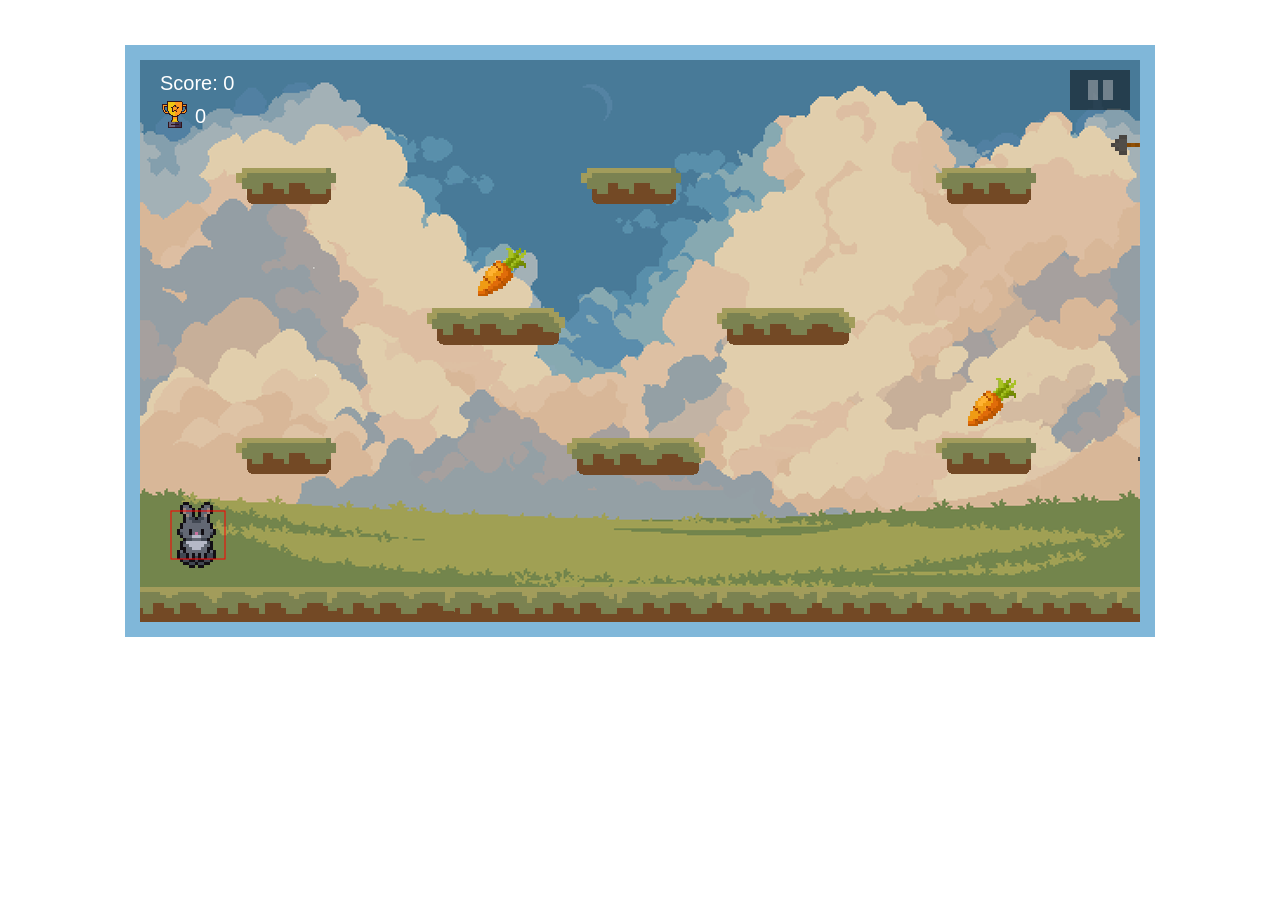
<file: public/games/bunny-js/index-bunny.html>
<!DOCTYPE html>
<html lang="en">
<head>
    <meta charset="UTF-8">
    <meta name="viewport" content="width=device-width, initial-scale=1.0">
    <title>Poor-bunny</title>
    <link rel="stylesheet" href="bunny.css">
    <script type="module" src="./js/game.js"></script>
    <link rel="icon" href="/favicon.ico">
</head>
<body>
    <canvas id="board"></canvas>
</body>
</html>
</file>
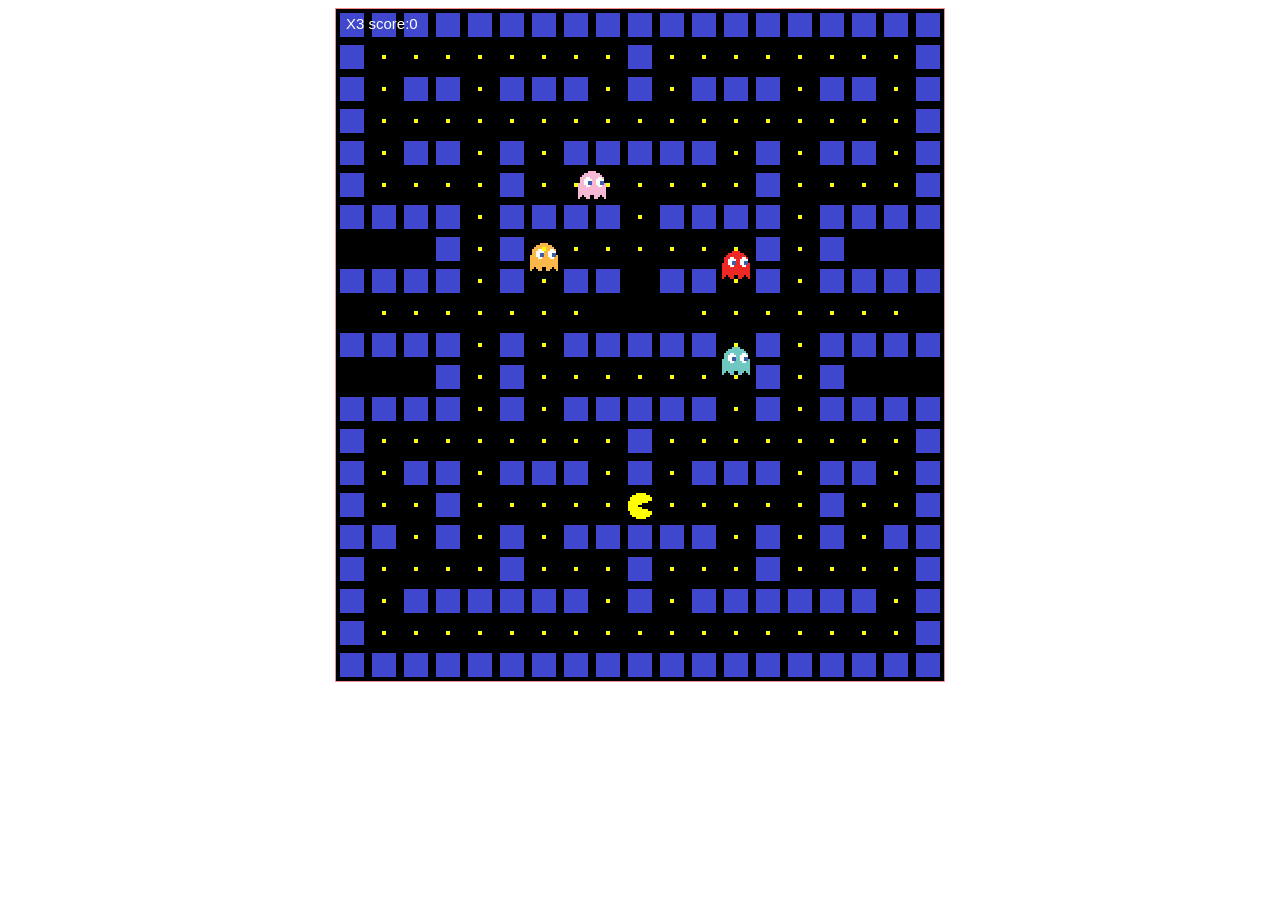
<file: public/games/pacman-js/index-pacman.html>
<!DOCTYPE html>
<html lang="en">
<head>
    <meta charset="UTF-8">
    <meta name="viewport" content="width=device-width, initial-scale=1.0">
    <title>Pac-Man</title>
    <link rel="stylesheet" href="pacman.css">
    <script src="pacman.js"></script>
</head>
<body>
    <canvas id="board"></canvas>
    
</body>
</html>
</file>
<file: public/games/bunny-js/bunny.css>
#board{
    padding-left: 0;
    padding-right: 0;
    margin-left: auto;
    margin-right: auto;
    display: block;
    margin-top: 45px;
        border: 15px solid rgb(128, 183, 217);

}
</file>
<file: public/games/pacman-js/pacman.css>
body{
     text-align: center;
     
}

#board{
    background-color: black;
    border: 1px solid rgb(242, 142, 142);
}
</file>
